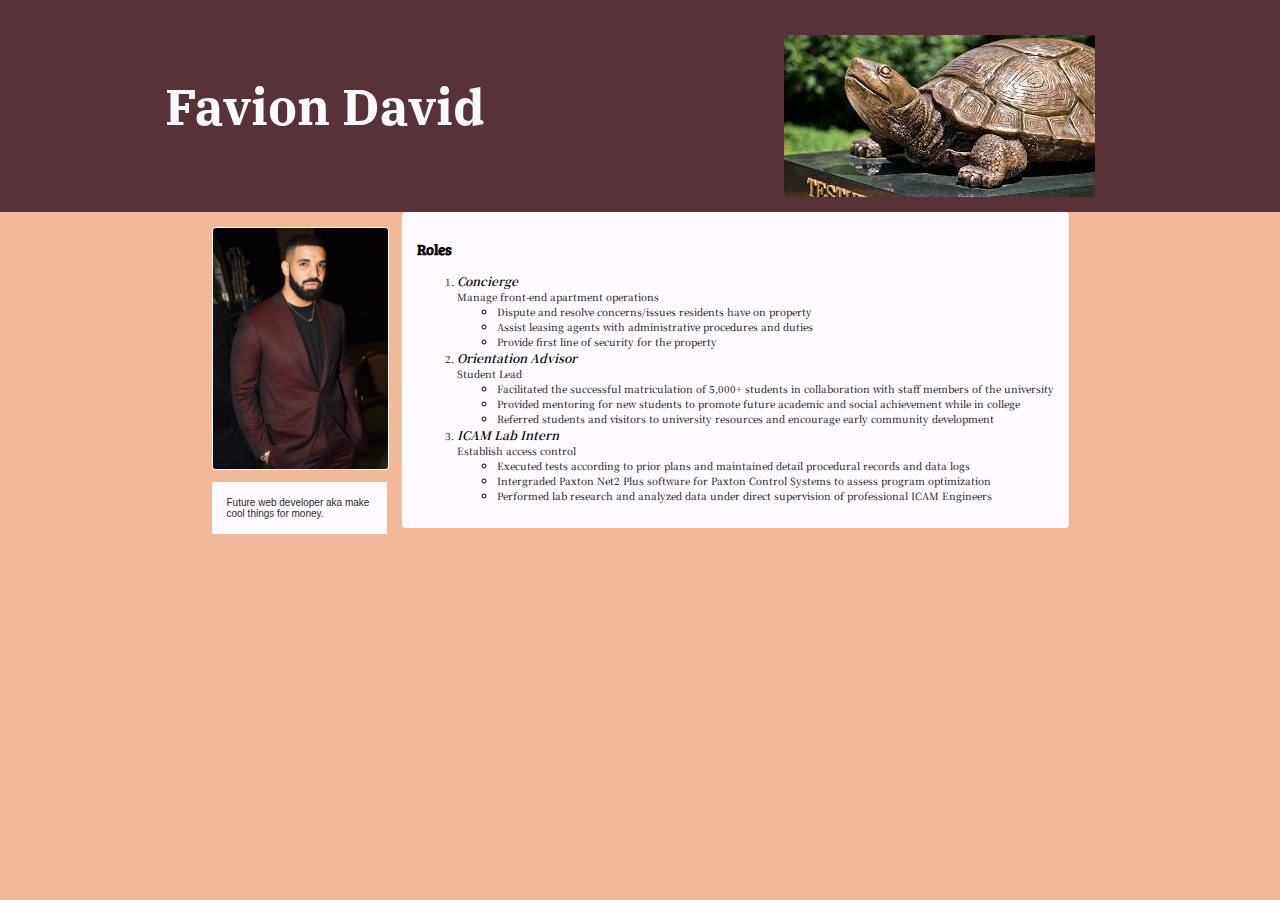
<file: assignment_1/index.html>
<!DOCTYPE html>
<html lang='en'>
  <head>
    <meta charset="utf-8">
    <title>[Favion David]'s INST377 Assignment 1 </title>
    <link rel="stylesheet" href="style.css" />
    <link href="https://fonts.googleapis.com/css?family=Noto+Serif+SC&display=swap" rel="stylesheet">
    <link href="https://fonts.googleapis.com/css?family=Bree+Serif&display=swap" rel="stylesheet">
    <link href="https://fonts.googleapis.com/css?family=IBM+Plex+Serif&display=swap" rel="stylesheet">


  </head>
  <body>
      <div class="header">
        <h1>Favion David</h1>
        <img class="logo" src="testudo.jpg" alt="testudo">
      </div>

      <div class="wrapper">
        <div class="container">
          <div class="me">
            <img src="377.jpg" alt="Drake">
            <p class="cap">Future web developer aka make cool things for money.</p>
          </div>
            
            <div class="edu">
              <h2>Roles</h2>
              <ol>
               <li>
                 <div class="jobtitle">Concierge</div>
                 <div class="jobdesc">Manage front-end apartment operations </div>
                <ul class="resp">
                  <li>Dispute and resolve concerns/issues residents have on property</li>
                  <li>Assist leasing agents with administrative procedures and duties</li>
                  <li>Provide first line of security for the property</li>
                </ul>
              
                </li>

                <li>
                  <div class="jobtitle">Orientation Advisor</div>
                  <div class="jobdesc">Student Lead </div>
                <ul class="resp">
                  <li>Facilitated the successful matriculation of 5,000+ students in collaboration with staff members of the university</li>
                  <li>Provided mentoring for new students to promote future academic and social achievement while in college</li>
                  <li>Referred students and visitors to university resources and encourage early community development</li>
                </ul>
                
                </li>

                <li>
                  <div class="jobtitle">ICAM Lab Intern</div>
                  <div class="jobdesc">Establish access control </div>
                <ul class="resp">
                  <li>Executed tests according to prior plans and maintained detail procedural records and data logs</li>
                  <li>Intergraded Paxton Net2 Plus software for Paxton Control Systems to assess program optimization</li>
                  <li>Performed lab research and analyzed data under direct supervision of professional ICAM Engineers</li>
                </ul>
                
                </li>
            </ol>
            </div>
         </div>
      </div>
      </body>
</html>
</file>
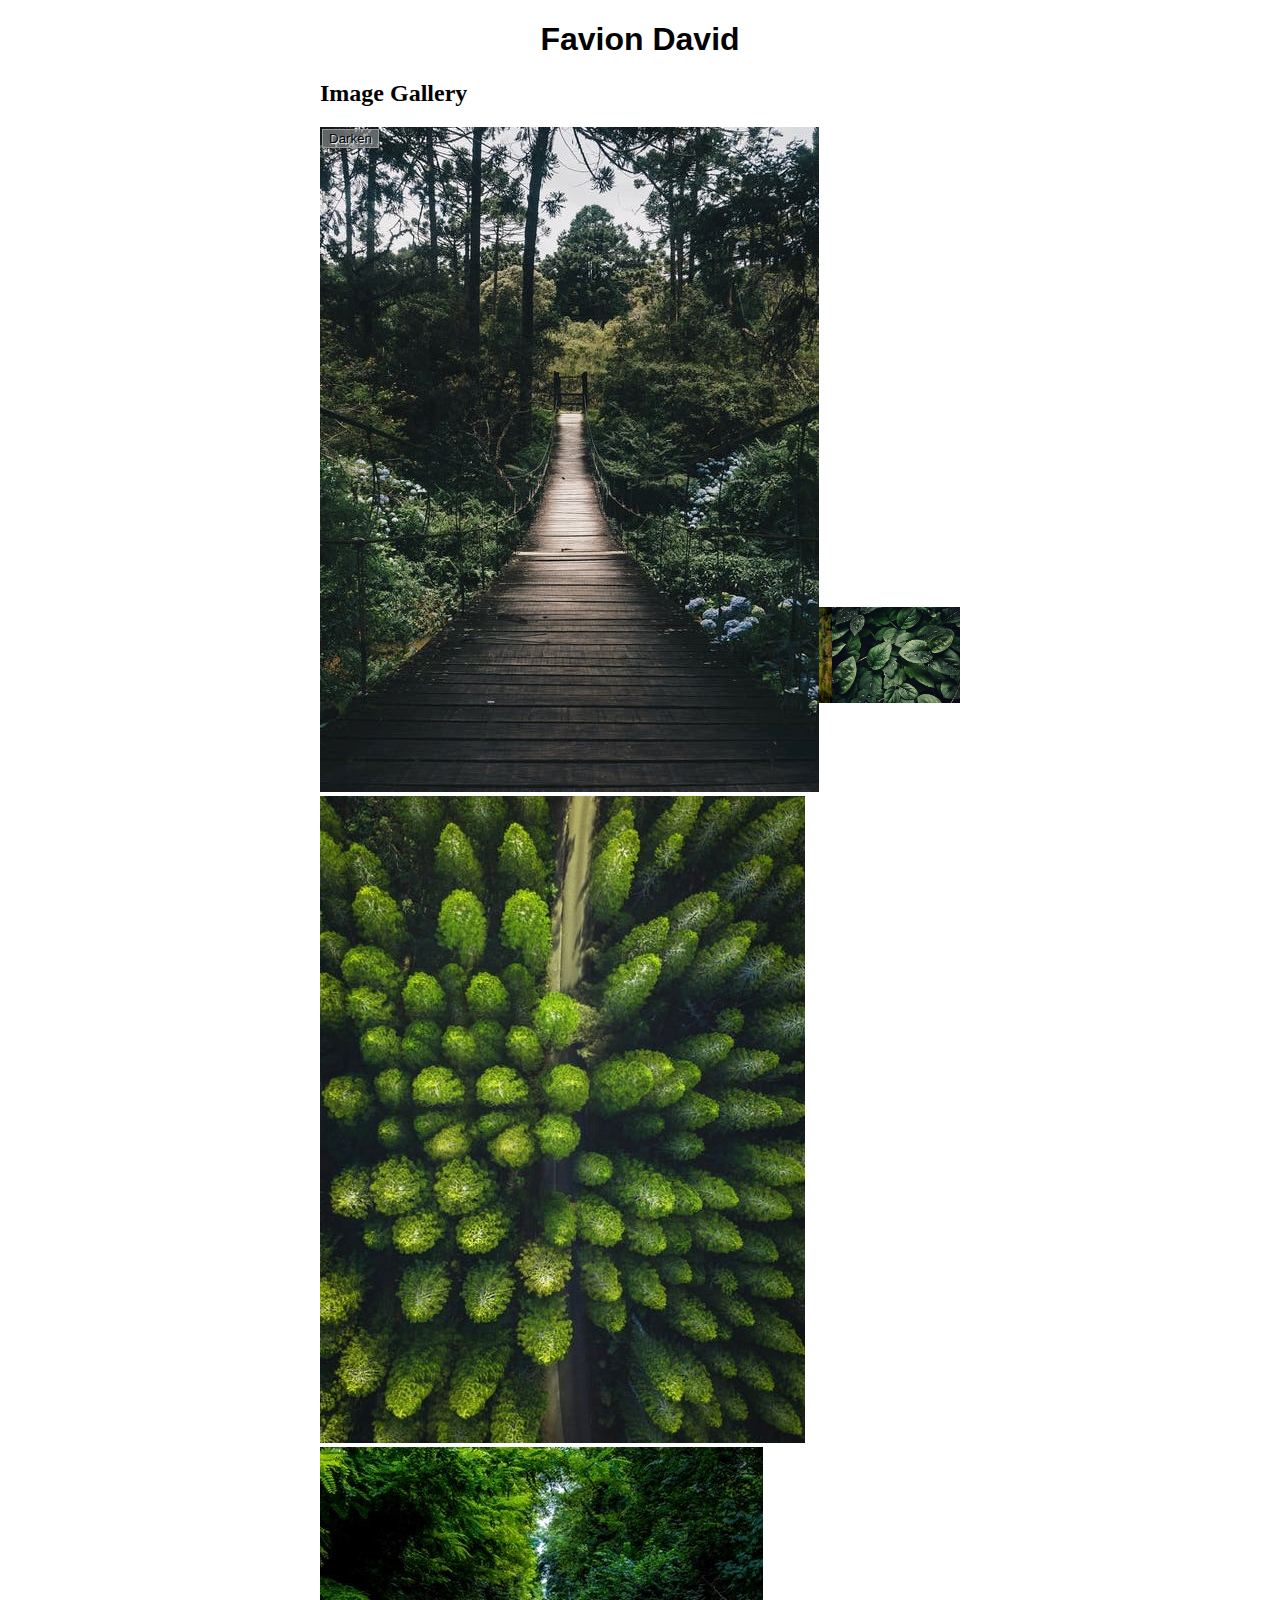
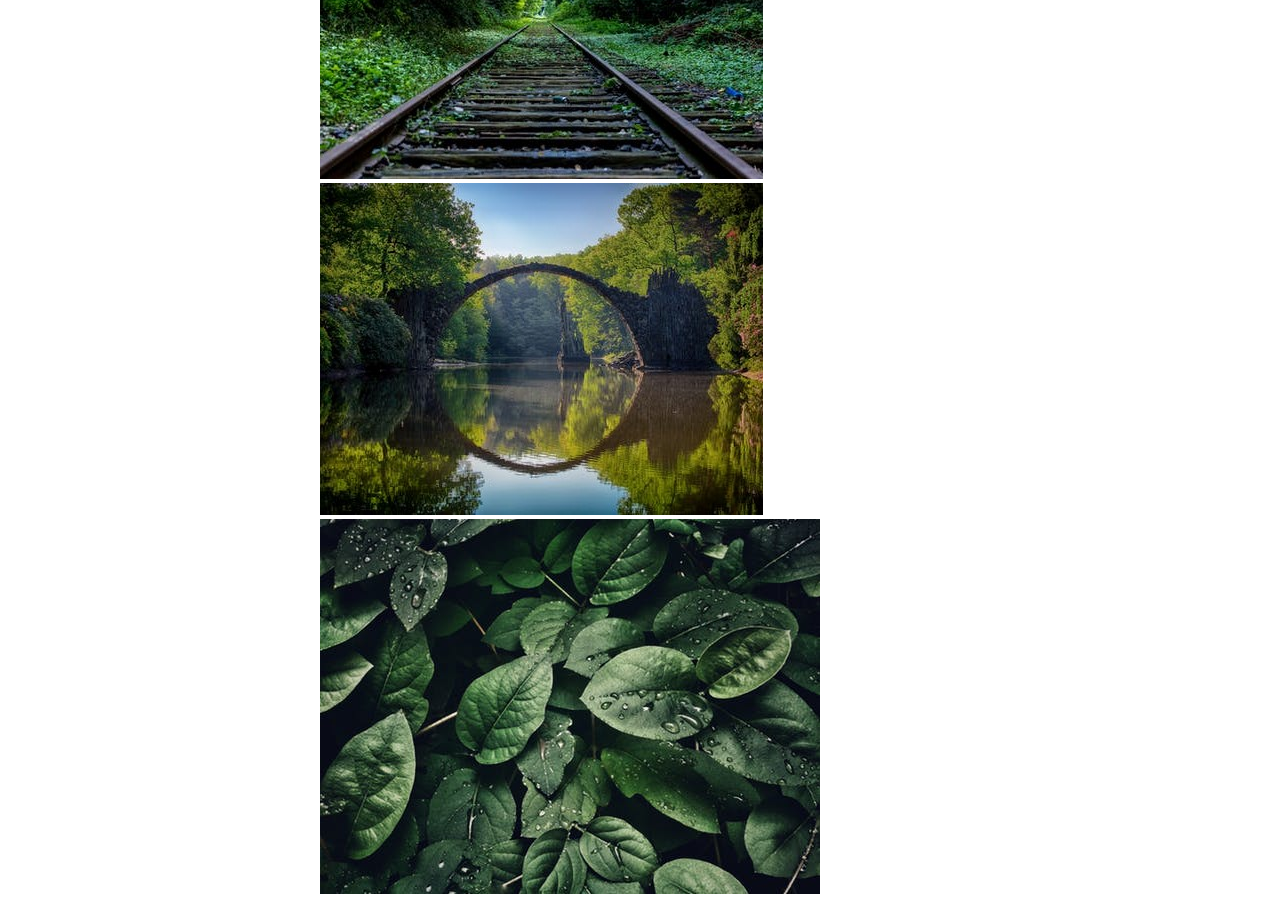
<file: asst_2/index.html>
<!DOCTYPE html>
<html lang="en">
  <head>
    <meta charset="utf-8">

    <title>Image gallery</title>

    <link rel="stylesheet" href="style.css">
    
  </head>

  <body>
    <h1>Favion David</h1>

    <h2>Image Gallery</h2>

    <div class="full-img">
      <img class="pic1" src="pic1.jpg" alt="bridge">
      <img class="pic2" src="pic2.jpg" alt="trees">
      <img class="pic3" src="pic3.jpg" alt="tracks">
      <img class="pic4" src="pic4.jpg" alt="river">
      <img class="pic5" src="pic5.jpg" alt="plant leaves">
      <div class="overlay"></div>
      <button class="dark">Darken</button>
    </div>

    <div class="thumb-bar">


    </div>
    <script src="main.js"></script>
  </body>
</html>
</file>
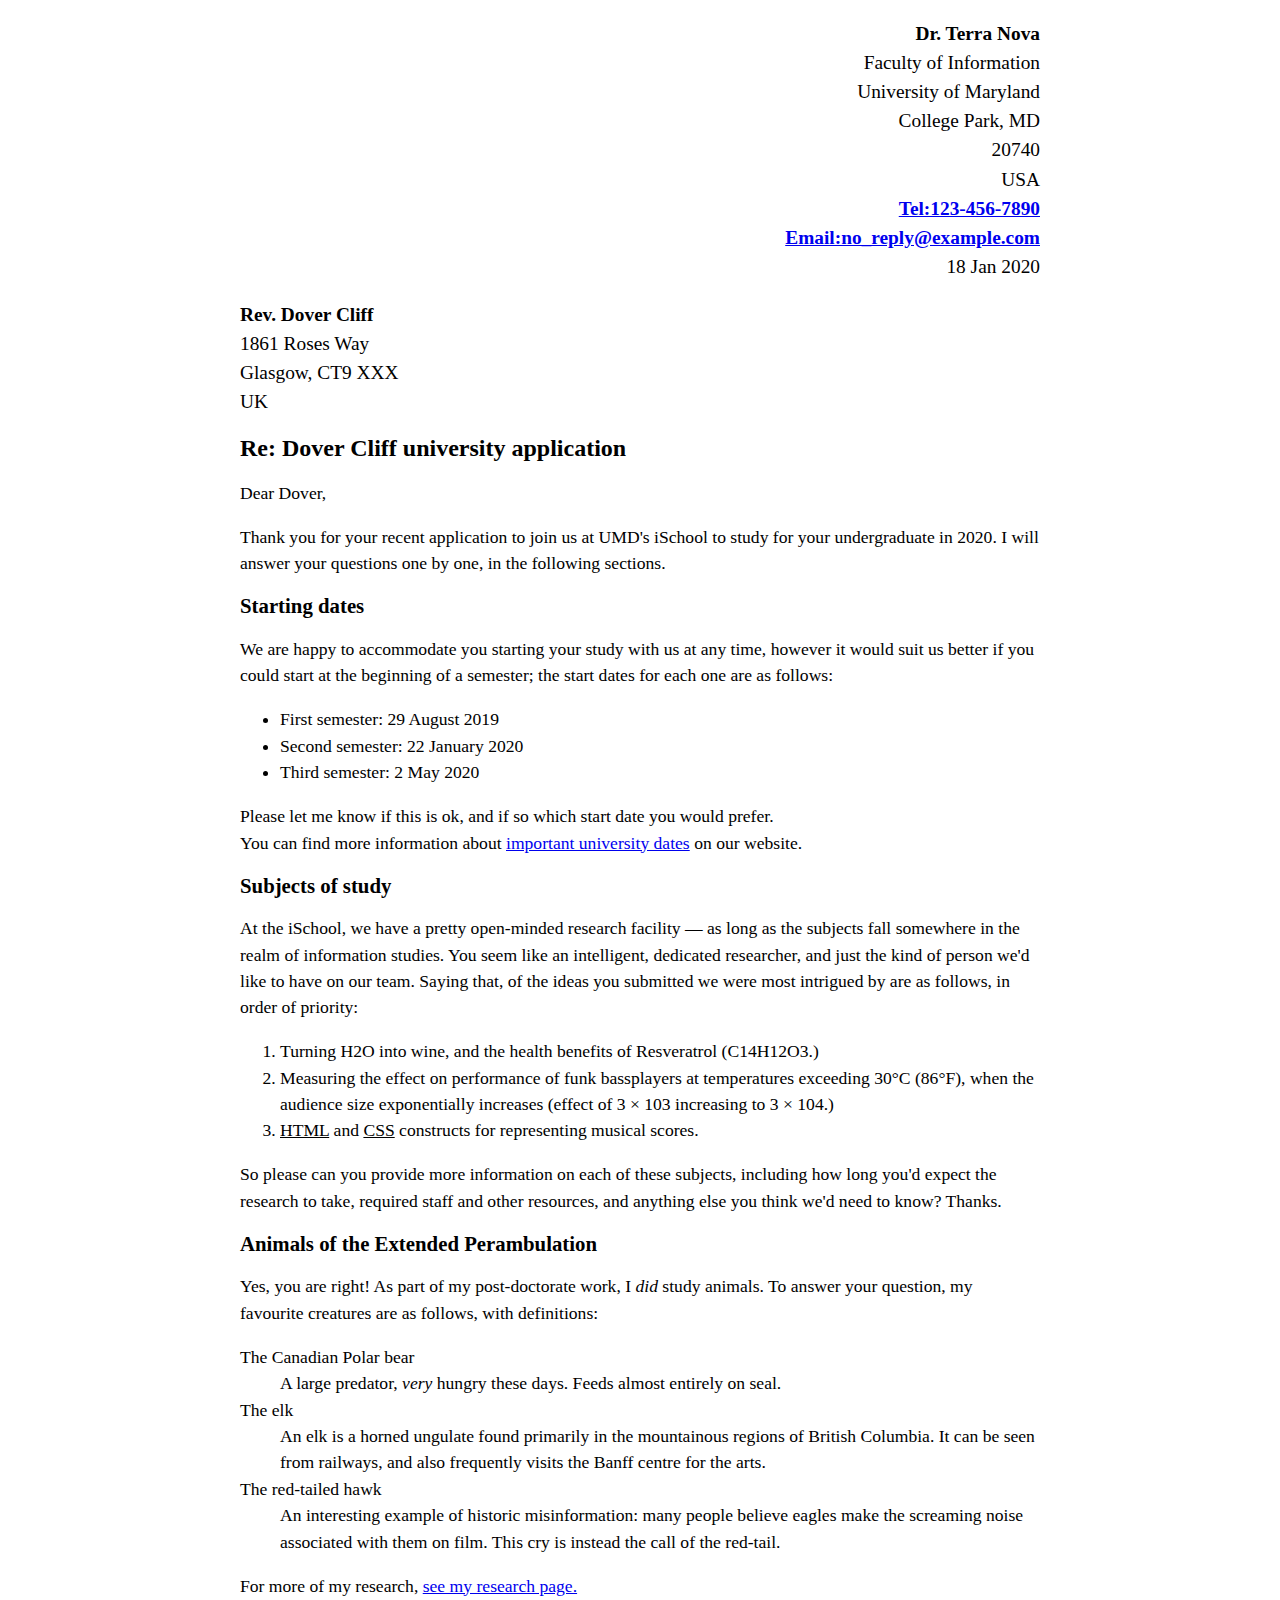
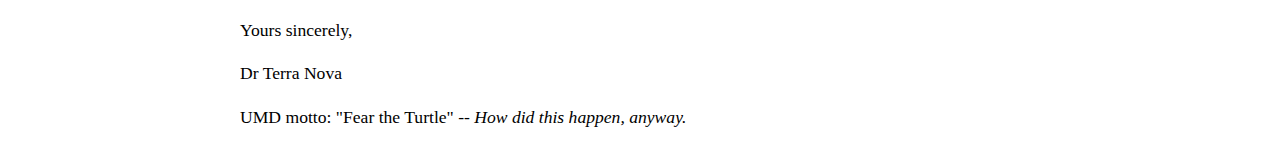
<file: lab_2/index.html>
<!DOCTYPE html>
<html lang="en">
  <head>
    <meta charset="utf-8" />
    <meta name="author" content="Dr.Terra Nova" />
    <title>[Favion David]'s INST377 LAB2 Letter</title>
    <link rel="stylesheet" href="lab_style.css" />
  </head>
  <body>
    <address class="sender-column">
      <p>
        <strong>Dr. Terra Nova</strong><br />
        Faculty of Information<br />
        University of Maryland<br />
        College Park, MD<br />
        20740<br />
        USA<br />
        <strong> <a href="tel:+123-456-7890">Tel:123-456-7890</a></strong
        ><br />
        <strong>
          <a href="mailto:no_reply@example.com"
            >Email:no_reply@example.com</a
          ></strong
        ><br />
        18 Jan 2020
      </p>
    </address>

    <address>
      <p>
        <strong> Rev. Dover Cliff</strong><br />
        1861 Roses Way<br />
        Glasgow, CT9 XXX<br />
        UK<br />
      </p>
    </address>

    <h1><strong>Re: Dover Cliff university application</strong></h1>

    <p>
      Dear Dover,
    </p>
    <p>
      Thank you for your recent application to join us at UMD's iSchool to study
      for your undergraduate in 2020. I will answer your questions one by one,
      in the following sections.<br />
    </p>

    <h2>Starting dates</h2>

    <p>
      We are happy to accommodate you starting your study with us at any time,
      however it would suit us better if you could start at the beginning of a
      semester; the start dates for each one are as follows:
    </p>

    <ul>
      <li>First semester: 29 August 2019</li>
      <li>Second semester: 22 January 2020</li>
      <li>Third semester: 2 May 2020</li>
    </ul>

    <p>
      Please let me know if this is ok, and if so which start date you would
      prefer.<br />
      You can find more information about
      <a href="importantuniversitydates">important university dates</a> on our
      website.<br />
    </p>

    <h2>Subjects of study</h2>

    <p>
      At the iSchool, we have a pretty open-minded research facility — as long
      as the subjects fall somewhere in the realm of information studies. You
      seem like an intelligent, dedicated researcher, and just the kind of
      person we'd like to have on our team. Saying that, of the ideas you
      submitted we were most intrigued by are as follows, in order of priority:
    </p>
    <ol>
      <li>
        Turning H2O into wine, and the health benefits of Resveratrol
        (C14H12O3.)
      </li>
      <li>
        Measuring the effect on performance of funk bassplayers at temperatures
        exceeding 30°C (86°F), when the<br />
        audience size exponentially increases (effect of 3 × 103 increasing to 3
        × 104.)
      </li>
      <li>
        <u>HTML</u> and <u>CSS</u> constructs for representing musical scores.
      </li>
    </ol>
    <p>
      So please can you provide more information on each of these subjects,
      including how long you'd expect the research to take, required staff and
      other resources, and anything else you think we'd need to know? Thanks.
    </p>

    <h2>Animals of the Extended Perambulation</h2>

    <p>
      Yes, you are right! As part of my post-doctorate work, I
      <em>did</em> study animals. To answer your question, my favourite
      creatures are as follows, with definitions:
    </p>

    <dl>
      <dt>The Canadian Polar bear</dt>
      <dd>
        A large predator, <em>very</em> hungry these days. Feeds almost entirely
        on seal.
      </dd>

      <dt>The elk</dt>
      <dd>
        An elk is a horned ungulate found primarily in the mountainous regions
        of British Columbia. It can be seen from railways, and also frequently
        visits the Banff centre for the arts.
      </dd>

      <dt>The red-tailed hawk</dt>
      <dd>
        An interesting example of historic misinformation: many people believe
        eagles make the screaming noise associated with them on film. This cry
        is instead the call of the red-tail.
      </dd>
    </dl>

    <p>
      For more of my research,
      <a href="seemyresearchpage.">see my research page.</a><br />
    </p>

    <p>Yours sincerely,<br /></p>
    <p>Dr Terra Nova<br /></p>
    <p>UMD motto: "Fear the Turtle" -- <em>How did this happen, anyway.</em></p>
  </body>
</html>
</file>
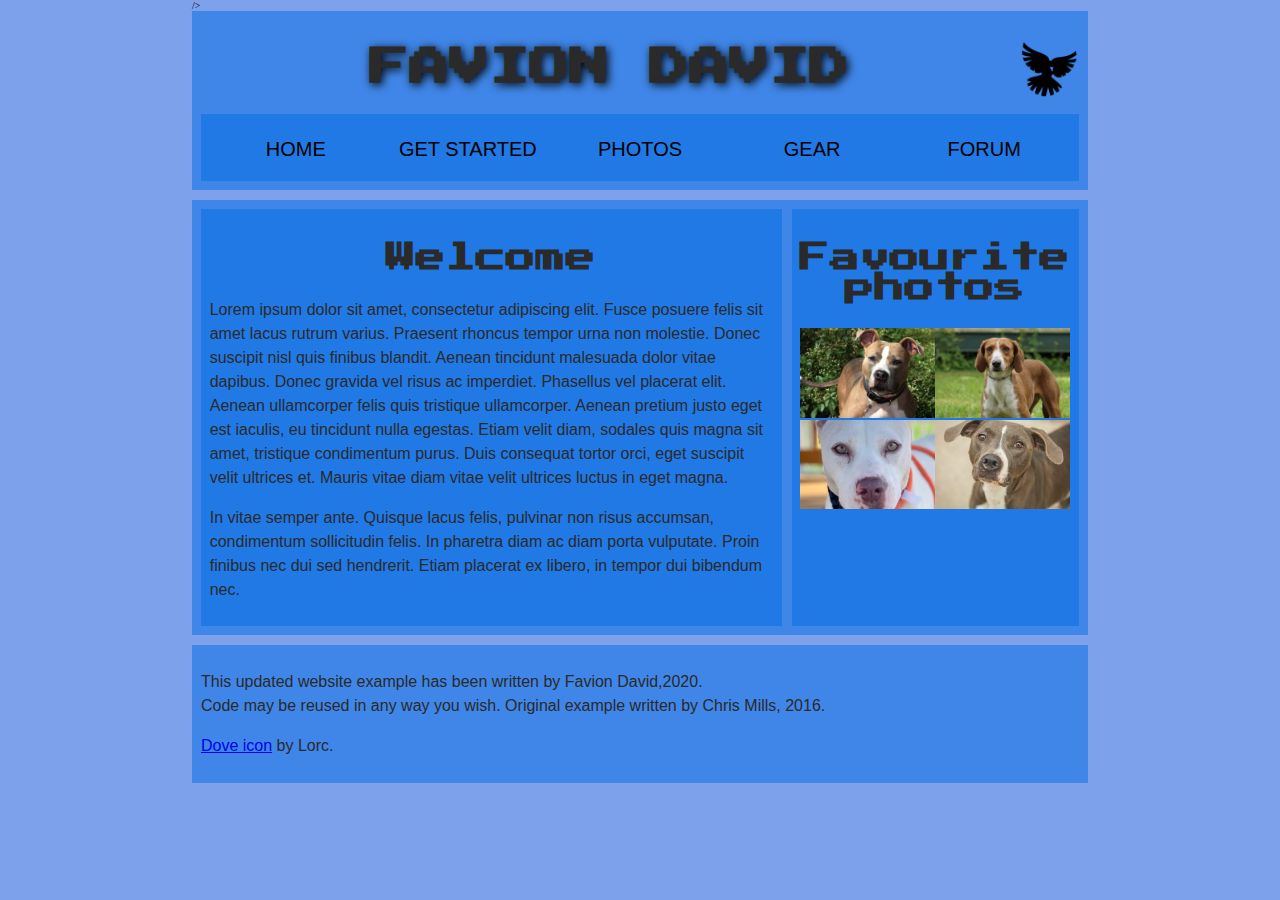
<file: lab_3/index.html>
<!DOCTYPE html>
<html>
  <head>
    <meta charset="utf-8" />
    <title>Favion David's Lab 3 webpage</title>
    <link
    href="https://fonts.googleapis.com/css?family=Press+Start+2P&display=swap" 
    rel="stylesheet">
    />

    <!--[if lt IE 9]>
      <script src="//html5shiv.googlecode.com/svn/trunk/html5.js"></script>
    <![endif]-->
    <link rel="stylesheet" href="style.css" />
  </head>

  <body>
    <!-- The contents of this lab are from the Mozilla Developer's Network -->
    <header>
      <h1>Favion David</h1>
      <img src="dove.png" alt="a simple dove logo" />

    
    <nav>  
      <ul>
        <li><span>Home</span></li>
        <li><a href="#">Get started</a></li>
        <li><a href="#">Photos</a></li>
        <li><a href="#">Gear</a></li>
        <li><a href="#">Forum</a></li>
      </ul>
    </nav>

    </header>

    <main>
      <article>
        <h2>Welcome</h2>

        <p>
          Lorem ipsum dolor sit amet, consectetur adipiscing elit. Fusce posuere felis sit amet lacus rutrum varius.
           Praesent rhoncus tempor urna non molestie.
           Donec suscipit nisl quis finibus blandit. Aenean tincidunt malesuada dolor vitae dapibus. 
           Donec gravida vel risus ac imperdiet. Phasellus vel placerat elit.
           Aenean ullamcorper felis quis tristique ullamcorper. Aenean pretium justo eget est iaculis, eu tincidunt nulla egestas. 
           Etiam velit diam, sodales quis magna sit amet, tristique condimentum purus. Duis consequat tortor orci, eget suscipit velit ultrices et. 
           Mauris vitae diam vitae velit ultrices luctus in eget magna. 
        </p>

        <p>
          In vitae semper ante. Quisque lacus felis, pulvinar non risus accumsan, condimentum sollicitudin felis. In pharetra diam ac diam porta vulputate. Proin finibus nec dui sed hendrerit. Etiam placerat ex libero, in tempor dui bibendum nec.
        </p>
      </article>

      <aside>
        <h2>Favourite photos</h2>

        <a href="applespit.jpg"
          ><img src="applespit.jpg" alt="cute picture of pitbull doggie"
        /></a>
        <a href="babs.jpg"
          ><img src="babs.jpg" alt="pitbull with favorite toy"
        /></a>
        <a href="happy.pit.jpg"
          ><img src="happypit.jpg" alt="white pitbull"
        /></a>
        <a href="obamapit.jpg"
          ><img src="obamapit.jpg" alt="big eyes but cool "
        /></a>
      </aside>
    </main>
    <footer>
      <p>
        This updated website example has been written by Favion David,2020.<br />
        Code may be reused in any way you wish. Original example written by
        Chris Mills, 2016.
      </p>

      <p>
        <a href="http://game-icons.net/lorc/originals/dove.html">Dove icon</a>
        by Lorc.
      </p>
    </footer>
  </body>
</html>
</file>
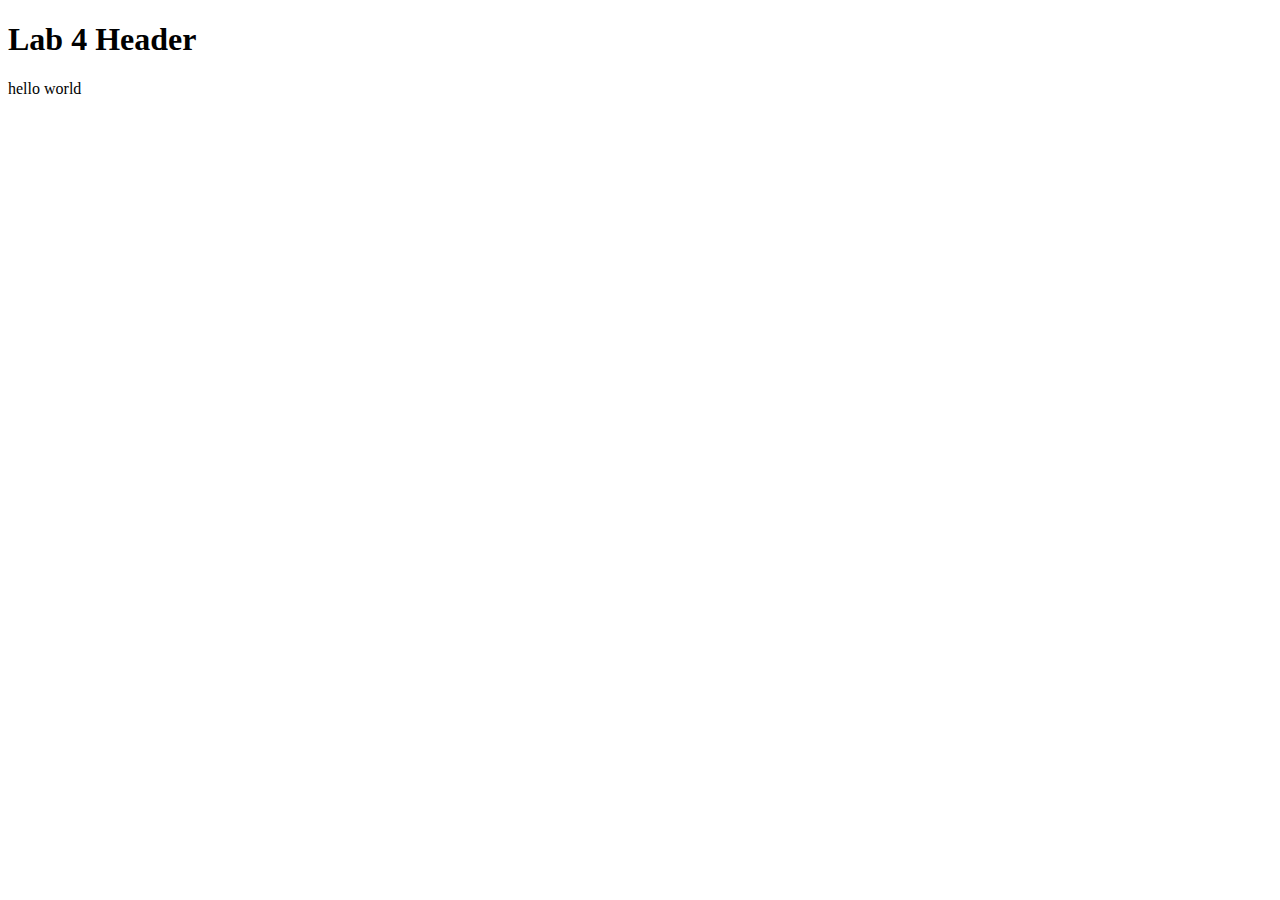
<file: lab_4/index.html>
<!DOCTYPE html>
<html lang="en">
<head>
    <meta charset="UTF-8">
    <meta name="viewport" content="width=device-width, initial-scale=1.0">
    <meta http-equiv="X-UA-Compatible" content="ie=edge">
    <title>Lab 4</title>
    <link src="./style.css" type="text/stylesheet" />
</head>
<body>
    <div>
        <h1 class="header">Lab 4 Header</h1>
    </div>
    <div class="content">
        hello world
    </div>
    <script>
    </script>
</body>
</html>
</file>
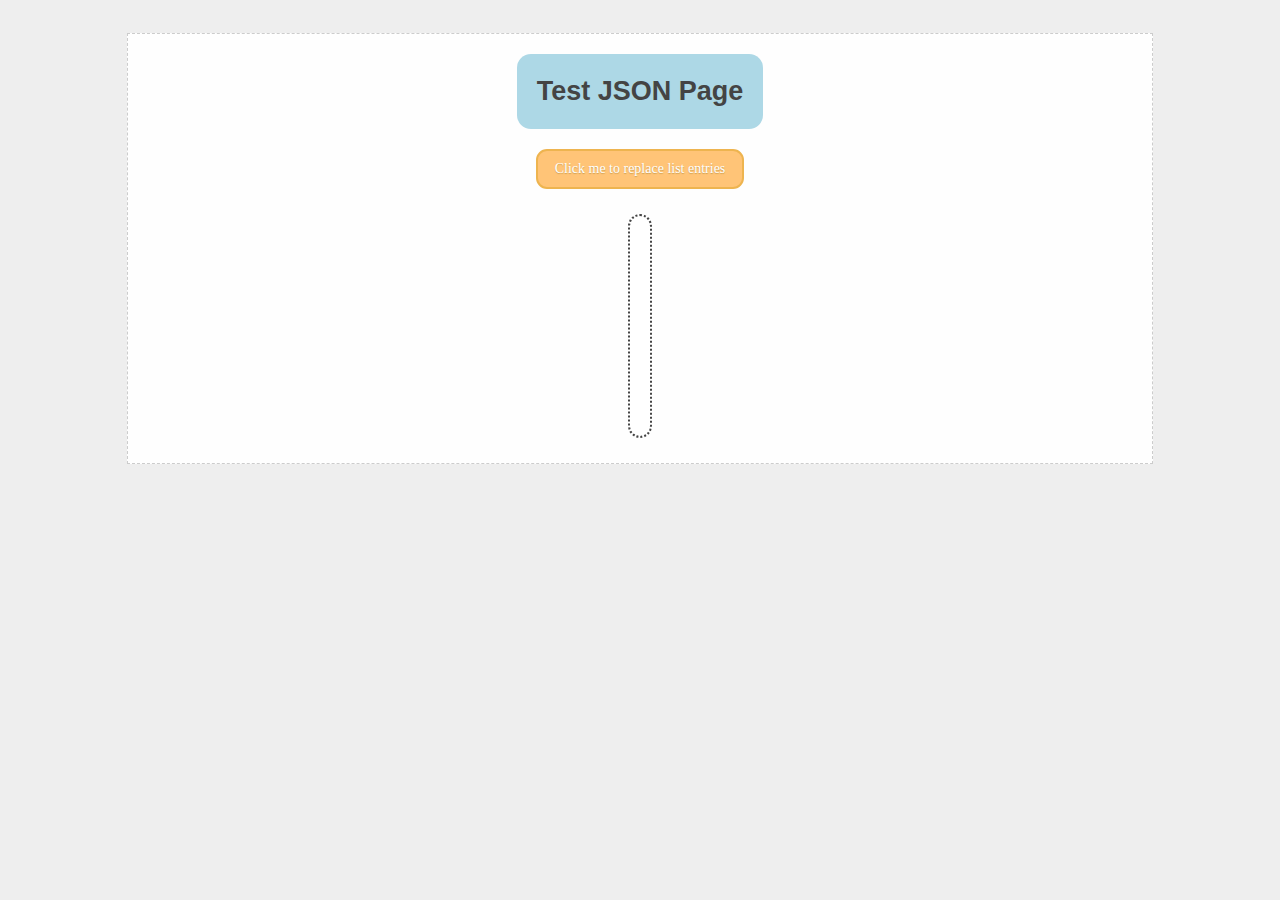
<file: lab_5/index.html>
<!DOCTYPE html>
<html lang="en">

<head>
  <title>Test JSON page</title>
  <link rel="stylesheet" type="text/css" href="./styles.css">
</head>

<body>
  <div class="container">
    <div class="wrapper">
      <div class="header">Test JSON page</div>
      <button class="activate">Click me to replace list
        entries</button>
      <div class="content">
      </div>
      <div class="footer"></div>
    </div>
  </div>
  <script>
    /* N.B. - For your lab, use the variable "countries" now available on the window space */
    const countries = [
      { "name": "Afghanistan", "code": "AF" },
      { "name": "Åland Islands", "code": "AX" },
      { "name": "Albania", "code": "AL" },
      { "name": "Algeria", "code": "DZ" },
      { "name": "American Samoa", "code": "AS" },
      { "name": "Andorra", "code": "AD" },
      { "name": "Angola", "code": "AO" },
      { "name": "Anguilla", "code": "AI" },
      { "name": "Antarctica", "code": "AQ" },
      { "name": "Antigua and Barbuda", "code": "AG" },
      { "name": "Argentina", "code": "AR" },
      { "name": "Armenia", "code": "AM" },
      { "name": "Aruba", "code": "AW" },
      { "name": "Australia", "code": "AU" },
      { "name": "Austria", "code": "AT" },
      { "name": "Azerbaijan", "code": "AZ" },
      { "name": "Bahamas", "code": "BS" },
      { "name": "Bahrain", "code": "BH" },
      { "name": "Bangladesh", "code": "BD" },
      { "name": "Barbados", "code": "BB" },
      { "name": "Belarus", "code": "BY" },
      { "name": "Belgium", "code": "BE" },
      { "name": "Belize", "code": "BZ" },
      { "name": "Benin", "code": "BJ" },
      { "name": "Bermuda", "code": "BM" },
      { "name": "Bhutan", "code": "BT" },
      { "name": "Bolivia", "code": "BO" },
      { "name": "Bosnia and Herzegovina", "code": "BA" },
      { "name": "Botswana", "code": "BW" },
      { "name": "Bouvet Island", "code": "BV" },
      { "name": "Brazil", "code": "BR" },
      { "name": "British Indian Ocean Territory", "code": "IO" },
      { "name": "Brunei Darussalam", "code": "BN" },
      { "name": "Bulgaria", "code": "BG" },
      { "name": "Burkina Faso", "code": "BF" },
      { "name": "Burundi", "code": "BI" },
      { "name": "Cambodia", "code": "KH" },
      { "name": "Cameroon", "code": "CM" },
      { "name": "Canada", "code": "CA" },
      { "name": "Cape Verde", "code": "CV" },
      { "name": "Cayman Islands", "code": "KY" },
      { "name": "Central African Republic", "code": "CF" },
      { "name": "Chad", "code": "TD" },
      { "name": "Chile", "code": "CL" },
      { "name": "China", "code": "CN" },
      { "name": "Christmas Island", "code": "CX" },
      { "name": "Cocos (Keeling) Islands", "code": "CC" },
      { "name": "Colombia", "code": "CO" },
      { "name": "Comoros", "code": "KM" },
      { "name": "Congo", "code": "CG" },
      { "name": "Congo, The Democratic Republic of the", "code": "CD" },
      { "name": "Cook Islands", "code": "CK" },
      { "name": "Costa Rica", "code": "CR" },
      { "name": "Cote D`Ivoire", "code": "CI" },
      { "name": "Croatia", "code": "HR" },
      { "name": "Cuba", "code": "CU" },
      { "name": "Cyprus", "code": "CY" },
      { "name": "Czech Republic", "code": "CZ" },
      { "name": "Denmark", "code": "DK" },
      { "name": "Djibouti", "code": "DJ" },
      { "name": "Dominica", "code": "DM" },
      { "name": "Dominican Republic", "code": "DO" },
      { "name": "Ecuador", "code": "EC" },
      { "name": "Egypt", "code": "EG" },
      { "name": "El Salvador", "code": "SV" },
      { "name": "Equatorial Guinea", "code": "GQ" },
      { "name": "Eritrea", "code": "ER" },
      { "name": "Estonia", "code": "EE" },
      { "name": "Ethiopia", "code": "ET" },
      { "name": "Falkland Islands (Malvinas)", "code": "FK" },
      { "name": "Faroe Islands", "code": "FO" },
      { "name": "Fiji", "code": "FJ" },
      { "name": "Finland", "code": "FI" },
      { "name": "France", "code": "FR" },
      { "name": "French Guiana", "code": "GF" },
      { "name": "French Polynesia", "code": "PF" },
      { "name": "French Southern Territories", "code": "TF" },
      { "name": "Gabon", "code": "GA" },
      { "name": "Gambia", "code": "GM" },
      { "name": "Georgia", "code": "GE" },
      { "name": "Germany", "code": "DE" },
      { "name": "Ghana", "code": "GH" },
      { "name": "Gibraltar", "code": "GI" },
      { "name": "Greece", "code": "GR" },
      { "name": "Greenland", "code": "GL" },
      { "name": "Grenada", "code": "GD" },
      { "name": "Guadeloupe", "code": "GP" },
      { "name": "Guam", "code": "GU" },
      { "name": "Guatemala", "code": "GT" },
      { "name": "Guernsey", "code": "GG" },
      { "name": "Guinea", "code": "GN" },
      { "name": "Guinea-Bissau", "code": "GW" },
      { "name": "Guyana", "code": "GY" },
      { "name": "Haiti", "code": "HT" },
      { "name": "Heard Island and Mcdonald Islands", "code": "HM" },
      { "name": "Holy See (Vatican City State)", "code": "VA" },
      { "name": "Honduras", "code": "HN" },
      { "name": "Hong Kong", "code": "HK" },
      { "name": "Hungary", "code": "HU" },
      { "name": "Iceland", "code": "IS" },
      { "name": "India", "code": "IN" },
      { "name": "Indonesia", "code": "ID" },
      { "name": "Iran, Islamic Republic Of", "code": "IR" },
      { "name": "Iraq", "code": "IQ" },
      { "name": "Ireland", "code": "IE" },
      { "name": "Isle of Man", "code": "IM" },
      { "name": "Israel", "code": "IL" },
      { "name": "Italy", "code": "IT" },
      { "name": "Jamaica", "code": "JM" },
      { "name": "Japan", "code": "JP" },
      { "name": "Jersey", "code": "JE" },
      { "name": "Jordan", "code": "JO" },
      { "name": "Kazakhstan", "code": "KZ" },
      { "name": "Kenya", "code": "KE" },
      { "name": "Kiribati", "code": "KI" },
      { "name": "Korea, Democratic People'S Republic of", "code": "KP" },
      { "name": "Korea, Republic of", "code": "KR" },
      { "name": "Kuwait", "code": "KW" },
      { "name": "Kyrgyzstan", "code": "KG" },
      { "name": "Lao People'S Democratic Republic", "code": "LA" },
      { "name": "Latvia", "code": "LV" },
      { "name": "Lebanon", "code": "LB" },
      { "name": "Lesotho", "code": "LS" },
      { "name": "Liberia", "code": "LR" },
      { "name": "Libyan Arab Jamahiriya", "code": "LY" },
      { "name": "Liechtenstein", "code": "LI" },
      { "name": "Lithuania", "code": "LT" },
      { "name": "Luxembourg", "code": "LU" },
      { "name": "Macao", "code": "MO" },
      { "name": "Macedonia, The Former Yugoslav Republic of", "code": "MK" },
      { "name": "Madagascar", "code": "MG" },
      { "name": "Malawi", "code": "MW" },
      { "name": "Malaysia", "code": "MY" },
      { "name": "Maldives", "code": "MV" },
      { "name": "Mali", "code": "ML" },
      { "name": "Malta", "code": "MT" },
      { "name": "Marshall Islands", "code": "MH" },
      { "name": "Martinique", "code": "MQ" },
      { "name": "Mauritania", "code": "MR" },
      { "name": "Mauritius", "code": "MU" },
      { "name": "Mayotte", "code": "YT" },
      { "name": "Mexico", "code": "MX" },
      { "name": "Micronesia, Federated States of", "code": "FM" },
      { "name": "Moldova, Republic of", "code": "MD" },
      { "name": "Monaco", "code": "MC" },
      { "name": "Mongolia", "code": "MN" },
      { "name": "Montserrat", "code": "MS" },
      { "name": "Morocco", "code": "MA" },
      { "name": "Mozambique", "code": "MZ" },
      { "name": "Myanmar", "code": "MM" },
      { "name": "Namibia", "code": "NA" },
      { "name": "Nauru", "code": "NR" },
      { "name": "Nepal", "code": "NP" },
      { "name": "Netherlands", "code": "NL" },
      { "name": "Netherlands Antilles", "code": "AN" },
      { "name": "New Caledonia", "code": "NC" },
      { "name": "New Zealand", "code": "NZ" },
      { "name": "Nicaragua", "code": "NI" },
      { "name": "Niger", "code": "NE" },
      { "name": "Nigeria", "code": "NG" },
      { "name": "Niue", "code": "NU" },
      { "name": "Norfolk Island", "code": "NF" },
      { "name": "Northern Mariana Islands", "code": "MP" },
      { "name": "Norway", "code": "NO" },
      { "name": "Oman", "code": "OM" },
      { "name": "Pakistan", "code": "PK" },
      { "name": "Palau", "code": "PW" },
      { "name": "Palestinian Territory, Occupied", "code": "PS" },
      { "name": "Panama", "code": "PA" },
      { "name": "Papua New Guinea", "code": "PG" },
      { "name": "Paraguay", "code": "PY" },
      { "name": "Peru", "code": "PE" },
      { "name": "Philippines", "code": "PH" },
      { "name": "Pitcairn", "code": "PN" },
      { "name": "Poland", "code": "PL" },
      { "name": "Portugal", "code": "PT" },
      { "name": "Puerto Rico", "code": "PR" },
      { "name": "Qatar", "code": "QA" },
      { "name": "Reunion", "code": "RE" },
      { "name": "Romania", "code": "RO" },
      { "name": "Russian Federation", "code": "RU" },
      { "name": "RWANDA", "code": "RW" },
      { "name": "Saint Helena", "code": "SH" },
      { "name": "Saint Kitts and Nevis", "code": "KN" },
      { "name": "Saint Lucia", "code": "LC" },
      { "name": "Saint Pierre and Miquelon", "code": "PM" },
      { "name": "Saint Vincent and the Grenadines", "code": "VC" },
      { "name": "Samoa", "code": "WS" },
      { "name": "San Marino", "code": "SM" },
      { "name": "Sao Tome and Principe", "code": "ST" },
      { "name": "Saudi Arabia", "code": "SA" },
      { "name": "Senegal", "code": "SN" },
      { "name": "Serbia and Montenegro", "code": "CS" },
      { "name": "Seychelles", "code": "SC" },
      { "name": "Sierra Leone", "code": "SL" },
      { "name": "Singapore", "code": "SG" },
      { "name": "Slovakia", "code": "SK" },
      { "name": "Slovenia", "code": "SI" },
      { "name": "Solomon Islands", "code": "SB" },
      { "name": "Somalia", "code": "SO" },
      { "name": "South Africa", "code": "ZA" },
      { "name": "South Georgia and the South Sandwich Islands", "code": "GS" },
      { "name": "Spain", "code": "ES" },
      { "name": "Sri Lanka", "code": "LK" },
      { "name": "Sudan", "code": "SD" },
      { "name": "Suriname", "code": "SR" },
      { "name": "Svalbard and Jan Mayen", "code": "SJ" },
      { "name": "Swaziland", "code": "SZ" },
      { "name": "Sweden", "code": "SE" },
      { "name": "Switzerland", "code": "CH" },
      { "name": "Syrian Arab Republic", "code": "SY" },
      { "name": "Taiwan, Province of China", "code": "TW" },
      { "name": "Tajikistan", "code": "TJ" },
      { "name": "Tanzania, United Republic of", "code": "TZ" },
      { "name": "Thailand", "code": "TH" },
      { "name": "Timor-Leste", "code": "TL" },
      { "name": "Togo", "code": "TG" },
      { "name": "Tokelau", "code": "TK" },
      { "name": "Tonga", "code": "TO" },
      { "name": "Trinidad and Tobago", "code": "TT" },
      { "name": "Tunisia", "code": "TN" },
      { "name": "Turkey", "code": "TR" },
      { "name": "Turkmenistan", "code": "TM" },
      { "name": "Turks and Caicos Islands", "code": "TC" },
      { "name": "Tuvalu", "code": "TV" },
      { "name": "Uganda", "code": "UG" },
      { "name": "Ukraine", "code": "UA" },
      { "name": "United Arab Emirates", "code": "AE" },
      { "name": "United Kingdom", "code": "GB" },
      { "name": "United States", "code": "US" },
      { "name": "United States Minor Outlying Islands", "code": "UM" },
      { "name": "Uruguay", "code": "UY" },
      { "name": "Uzbekistan", "code": "UZ" },
      { "name": "Vanuatu", "code": "VU" },
      { "name": "Venezuela", "code": "VE" },
      { "name": "Viet Nam", "code": "VN" },
      { "name": "Virgin Islands, British", "code": "VG" },
      { "name": "Virgin Islands, U.S.", "code": "VI" },
      { "name": "Wallis and Futuna", "code": "WF" },
      { "name": "Western Sahara", "code": "EH" },
      { "name": "Yemen", "code": "YE" },
      { "name": "Zambia", "code": "ZM" },
      { "name": "Zimbabwe", "code": "ZW" }
    ]
    console.log("List of countries in the world", countries);
  </script>
</body>

</html>
</file>
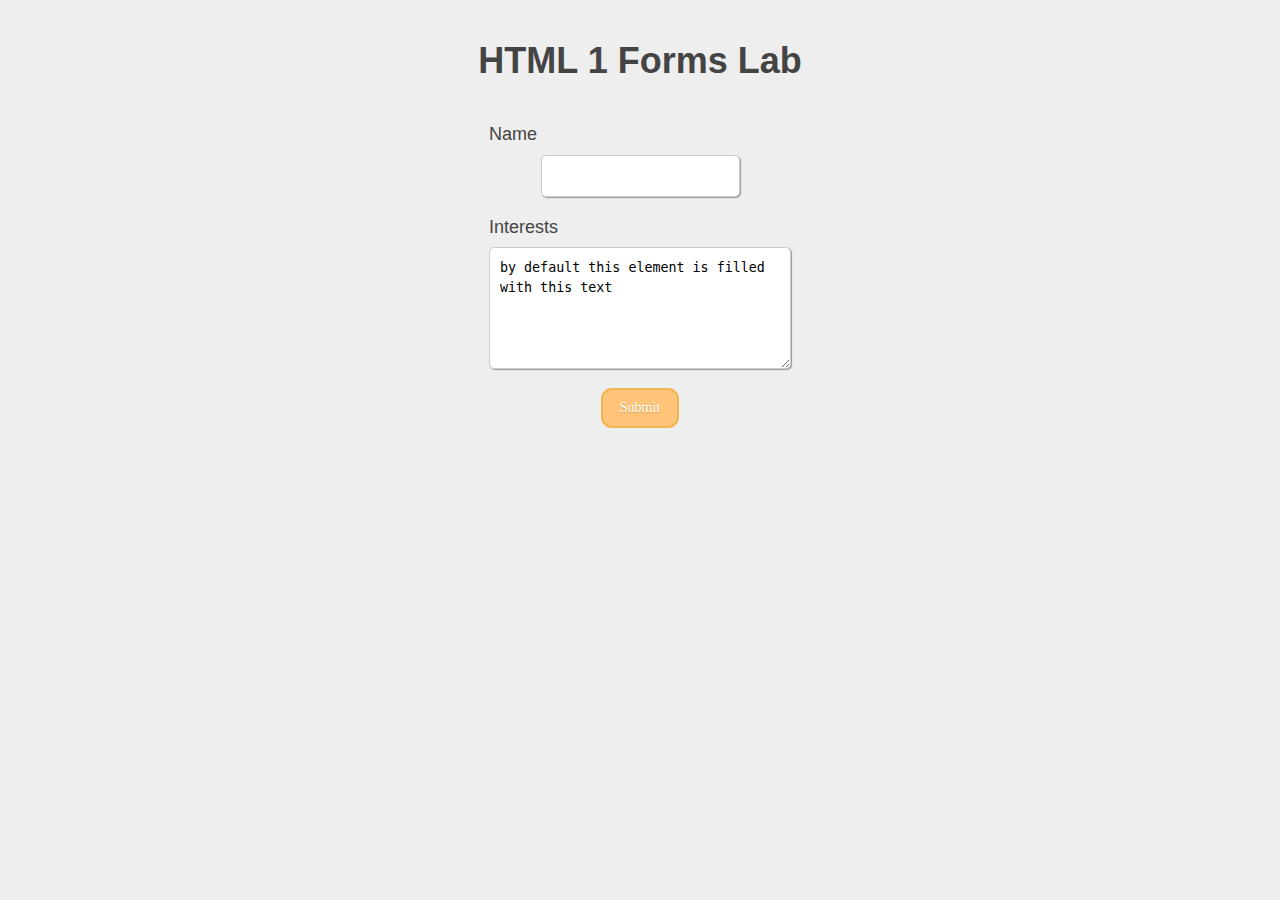
<file: lab_6/index.html>
<!DOCTYPE html>
<html lang="en">
  <head>
    <title>Forms Lab</title>
    <link rel ="stylesheet" href="form_styles.css"> 
  </head>
  <body>
    <div class="wrapper">
      <div class="container">
        <div>
          <h1>HTML 1 Forms Lab</h1>
        </div>
         <form action="https://nameless-thicket-21836.herokuapp.com/lab" method="post">
          <label for="name">Name</label>
          <input type="text" id="name" />
          <label for="interests">Interests</label>
          <textarea id="interests" name="interests"
              rows="5" cols="33"
          >by default this element is filled with this text
          </textarea><br />
          <button class="button" type="submit">Submit</button>
        </form>
      </div>
    </div>
  </body>
</html>
</file>
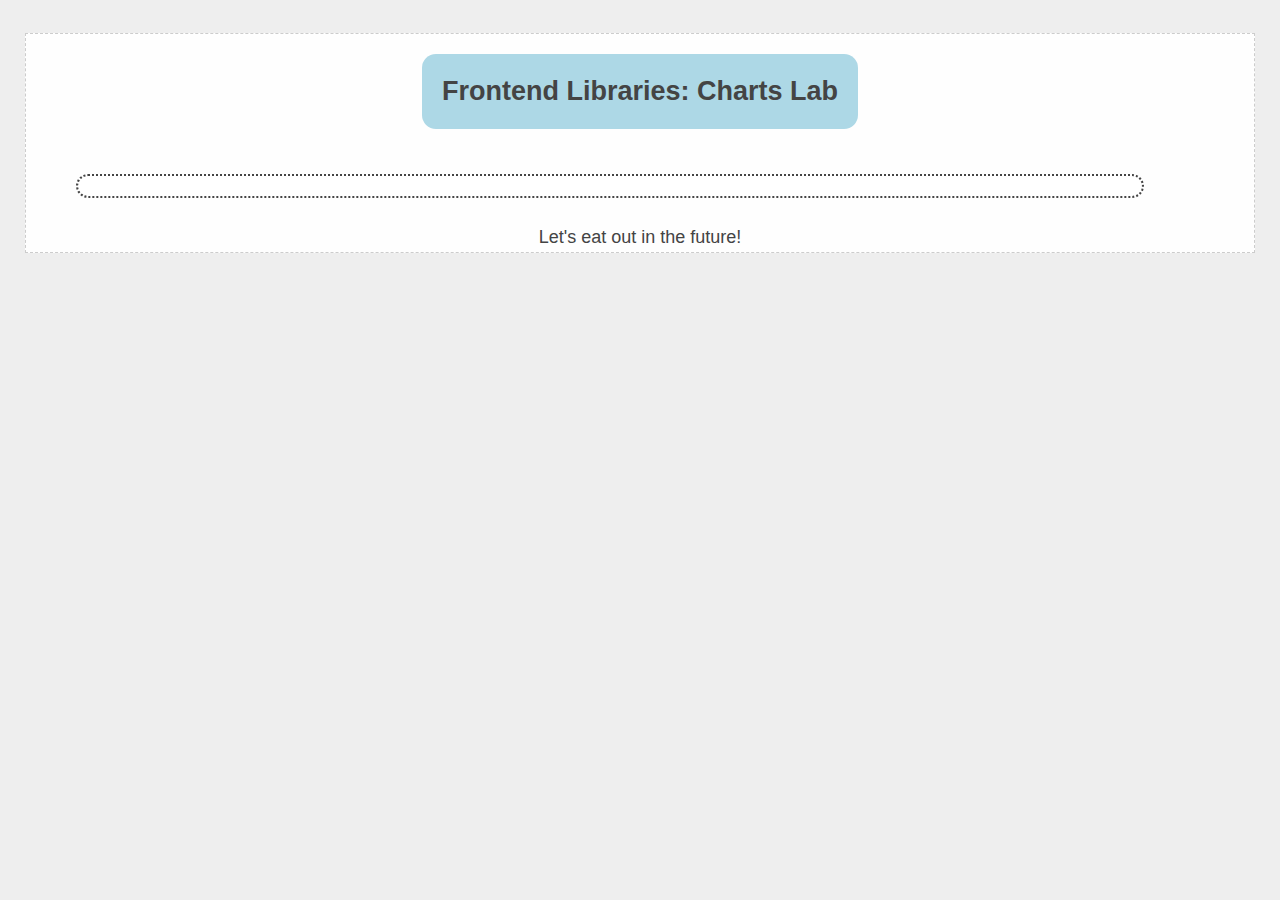
<file: lab_8/index.html>
<!DOCTYPE html>
<html lang="en">
  <head>
    <title>Charts Lab</title>
    <link rel="stylesheet" type="text/css" href="./styles.css" />
  </head>
  <body>
    <div class="container">
      <div class="wrapper">
        <div class="header">Frontend Libraries: Charts Lab</div>
        <div class="content">
          <div id="chartContainer" styles="height: 300px; width:100%;"></div>
        </div>

        <div class="footer">Let's eat out in the future!</div>
      </div>
    </div>
    
    <script>
      fetch(" https://data.princegeorgescountymd.gov/resource/umjn-t2iz.json") // replace this with the food safety data set
        .then((response) => response.json())
        .then((data) => {
          console.log(data);
          const clearEmptyData = data.filter((f) => f.geocoded_column_1);
          const refined = clearEmptyData.map((m) => ({
            category: m.category,
            name: m.name,
            latlong: m.geocoded_column_1.coordinates,
          }));
          return refined;
        })
        .then((data) => {
          return data.reduce((r, current) => {
            if (!r[current.category]) {
              r[current.category] = [];
            }
            r[current.category].push(current);
            return r;
          }, {});
        })

        .then((data) => {
          // this is an explicit return. If I want my information to go further, I'll need to use the "return" keyword before the brackets close
          console.log("new data", data);
          const reformattedData = Object.entries(data).map((current, i) => {
            console.log(current);
            return {
              y: current[1].length,
              label: current[0],
            };
          });
          return reformattedData;
        })

        .then((r) => {
          console.log(r);
           var chart = new CanvasJS.Chart("chartContainer", {
            animationEnabled: true,
            title: {
              text: "Let's Find Somewhere to Eat",
            },
            axisX: {
              labelFontSize: 8,
              margin: 10,
              interval: 1,
            },
            axisY2: {
              interlacedColor: "rgba(1,77,101,.2)",
              gridColor: "rgba(1,77,101,.1)",
            },
            data: [
              {
                type: "bar",
                color: "#014D65",
                dataPoints: r,
              },
            ],
          });
          chart.render();
        });
    </script>
    <script src="https://canvasjs.com/assets/script/canvasjs.min.js"></script>
  </body>
</html>
</file>
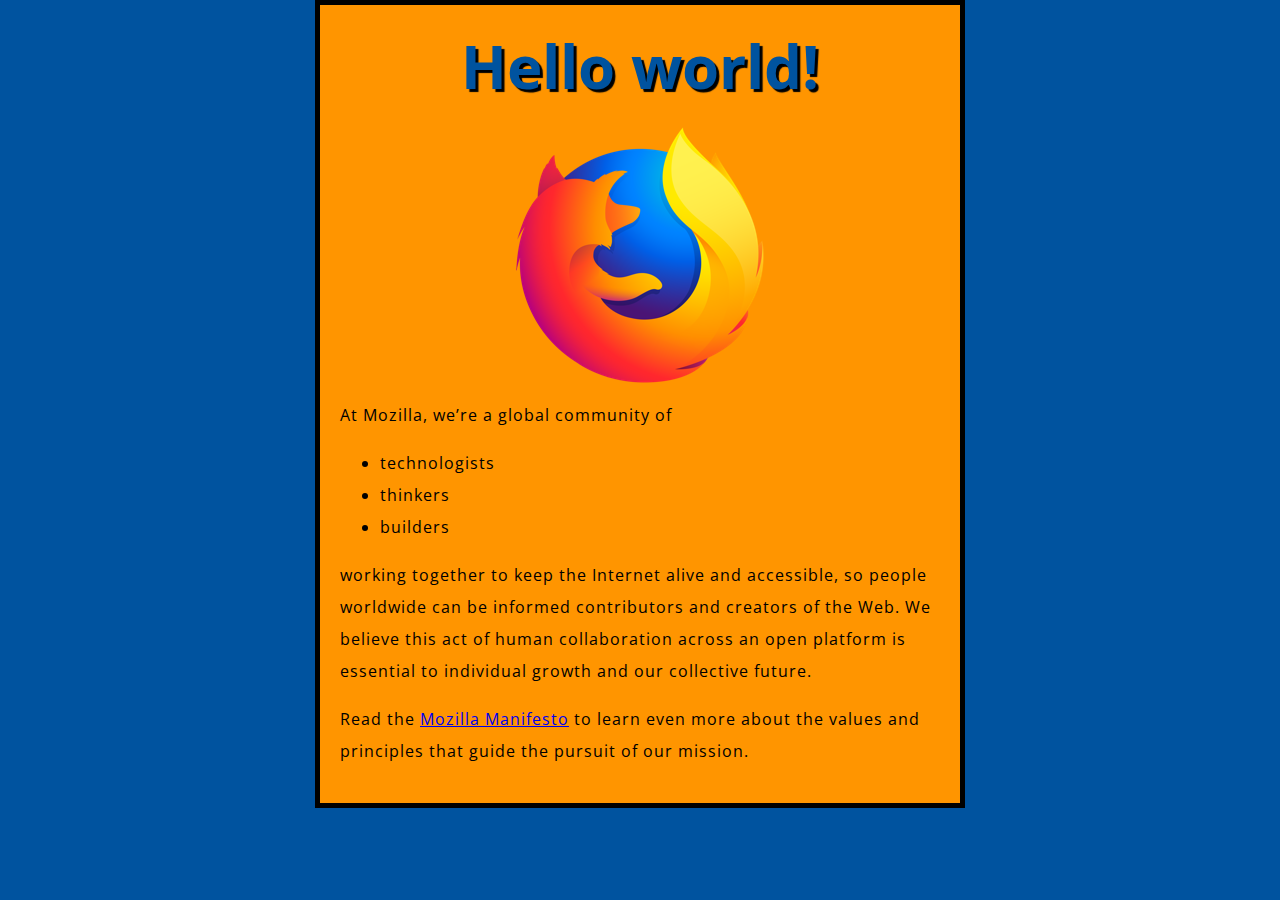
<file: lab_4/beginner-html-site-styled-gh-pages/mdn_sample.html>
<!DOCTYPE html>
<html>
  <head>
    <meta charset="utf-8">
    <title>My test page</title>
    <link href="http://fonts.googleapis.com/css?family=Open+Sans" rel="stylesheet" type="text/css">
    <link href="stylecopy.css" rel="stylesheet" type="text/css">
  </head>
  <body>
    <h1>Mozilla is cool</h1>
    <img src="images/firefox-icon.png" alt="The Firefox logo: a flaming fox surrounding the Earth.">

    <p>At Mozilla, we’re a global community of</p>

    <ul> <!-- changed to list in the tutorial -->
      <li>technologists</li>
      <li>thinkers</li>
      <li>builders</li>
    </ul>

    <p>working together to keep the Internet alive and accessible, so people worldwide can be informed contributors and creators of the Web. We believe this act of human collaboration across an open platform is essential to individual growth and our collective future.</p>

    <p>Read the <a href="https://www.mozilla.org/en-US/about/manifesto/">Mozilla Manifesto</a> to learn even more about the values and principles that guide the pursuit of our mission.</p>
    <script src="scripts/main.js"></script>
  </body>
</html>
</file>
<file: assignment_1/style.css>
/* || General setup */

html {
  margin: 0;
  padding: 0;
 
}
body{
margin:auto;
}
html {
  font-size: 10px;
  background-color:#F2B999;
}



/* || typography */

.header h1 {
  font-family: 'IBM Plex Serif' ;
  color: #FFFAFF;
  text-align:left;
}


.container{
  display:flex;
  flex-direction: row;
  flex-wrap:wrap;
  max-width:960px;
  align-items:flex-start;
  justify-content: space-between;
}

.wrapper{
display:flex;
flex-direction:column;
align-items:center;
}

.edu {
  flex:0 2 auto;
  align-content: space-around;
  background-color: #FFFAFF;
  border-radius:4px;
  padding:15px;
  
}

.edu h2 {
  font-family: 'Bree Serif' ;
  background-color:#FFFAFF;
}

.edu li{
  font-family: 'Noto Serif SC' ;
}
.jobtitle{
  font-style:italic;
}
.me {
  width:175px;
  flex: 0 1 auto;
  margin-right:15px;
  margin-top:15px
}

.me img {
  width:inherit;
  border:solid 1px #FFFAFF;
  border-radius:4px;

}


.cap { 
  flex:0 1 auto;
  font-family: 'Roboto Condensed', sans-serif;
  color: #2a2a2a;
  background-color: #FFFAFF;
  padding:15px;
  align-content:center;
}

/* || header layout */



.header {
  
  display: flex;
  flex-direction: row;
  justify-content: space-around;
  align-items:center;
  margin: 0;
  padding:15px;
  background-color: #593239;
  flex-wrap:wrap;
}

.header h1{
  font-size:5em;
}


.header img {
  height: auto;
  width: auto;
  padding-top: 20px;
  padding-right: 20px;
  
}



/* Roles */


.jobtitle{
  font-size: 1.2em;
  font-weight: 600;
}

@media screen and (max-width:1000px) {
  .container{
    justify-content:center;
  }
  .me{
    display:flex;
    flex-direction: row;
    flex-wrap: wrap;
    flex:1 0 auto;
    align-items:center;
    justify-content: space-evenly;
  }
}
</file>
<file: asst_2/style.css>
h1 {
  font-family: helvetica, arial, sans-serif;
  text-align: center;
}

body {
  width: 640px;
  margin: 0 auto;
}

.full-img {
  position: relative;
  display: block;
  width: 640px;
  height: 480px;
}

.overlay {
  position: absolute;
  top: 0;
  left: 0;
  width: 640px;
  height: 480px;
  background-color: rgba(0,0,0,0);
}

button {
  border: 0;
  background: rgba(150,150,150,0.6);
  text-shadow: 1px 1px 1px white;
  border: 1px solid #999;
  position: absolute;
  cursor: pointer;
  top: 2px;
  left: 2px;
}

.thumb-bar img {
  display: block;
  width: 20%;
  float: left;
  cursor: pointer;
}
</file>
<file: lab_2/lab_style.css>
body {
    max-width: 800px;
    margin: 0 auto;
  }
  
  .sender-column {
    text-align: right;
  }
  
  h1 {
    font-size: 1.5em;
  }
  
  h2 {
    font-size: 1.3em;
  }
  
  p,ul,ol,dl,address {
    font-size: 1.1em;
    font-style:normal;
  }
  
  p, li, dd, dt, address {
    line-height: 1.5;
  }
</file>
<file: lab_3/style.css>
/* || General setup */

html, body {
  margin: 0;
  padding: 0;
}

html {
  font-size: 10px;
  background-color: #7ea1ec;
}

body {
  width: 70%;
  min-width: 800px;
  margin: 0 auto;
}

/* || typography */

h1, h2, h3 {
  font-family: 'Press Start 2P', cursive;
  color: #2a2a2a;
}

p, input, li {
  font-family: 'Roboto Condensed', sans-serif;
  color: #2a2a2a;
}

h1 {
  font-size: 4rem;
  text-align: center;
  text-shadow: 2px 2px 10px black;
  font-family: 'Press Start 2P', cursive;
  font-weight: bolder;
  font-weight: 900;
}

h2 {
  font-family: 'Press Start 2P', cursive;
  font-size: 3rem;
  text-align: center;
}

h3 {
  font-size: 2.2rem;
}

p, li {
  font-size: 1.6rem;
  line-height: 1.5;
}

/* || header layout */

header {
  margin-bottom: 10px;
  display: flex;
  flex-flow: row wrap;
}

body > * {
  background-color: red;
  padding: 1%;
}

main, header, nav, article, aside, footer, section {
  background-color: rgba(2, 107, 228, 0.5);
  padding: 1%;
}

h1 {
  flex: 5;
  text-transform: uppercase;
}

header img {
  display: block;
  height: 60px;
  padding-top: 20.15px;
}

nav {
  height: 50px;
  flex: 100%;
  display: flex;
}

nav ul {
  padding: 0;
  list-style-type: none;
  flex: 2;
  display: flex;
}

nav li {
  display: inline;
  text-align: center;
  flex: 1;
}

nav a, nav span {
  display: inline-block;
  font-size: 2rem;
  height: 3rem;
  line-height: 1.7;
  text-transform: uppercase;
  text-decoration: none;
  color: black;

}

/* || main layout */

main {
  display: flex;
}

article, section {
  flex: 4;
}

aside {
  flex: 1;
  margin-left: 10px;
  padding: 1%;
}

aside a {
  display: block;
  float: left;
  width: 50%;
}

aside img {
  max-width: 100%;
}

footer {
  margin-top: 10px;
}
</file>
<file: lab_5/styles.css>
/* Set document default styles for text */
body {
  line-height: 1.6;
  font-size: 18px;
  color: #444;
  padding: 0 10px;
  background: #eee;
}

h1,
h2,
h3 {
  line-height: 1.2
}

/* End document default styles */
.code {
  background-color: rgb(255, 231, 202);
  font-family: 'Courier New', Courier, monospace;
  color: dimgrey;
}

.container {
  position: absolute;
  right: 0;
  left: 0;
  display: flex;
  justify-content: center;
  align-items: flex-start;
  font-family: Helvetica, Geneva, Tahoma, sans-serif;
}

.wrapper {
  min-height: 100%;
  display: flex;
  width: 80%;
  justify-content: flex-start;
  align-items: center;
  flex-wrap: wrap;
  flex-direction: column;
  background: #fefefe;
  border: 1px dashed #ccc;
  margin: 25px;

}

.wrapper div {
  border-radius: 14px;
}

.header {
  margin: 20px 50px;
  padding: 0 20px;
  min-height: 75px;
  background: lightblue;
  display: flex;
  align-items: center;
  justify-content: center;
  font-weight: bold;
  font-size: 1.5em;
  text-transform: capitalize;
  flex-wrap: nowrap;
}

.instructions {
  padding: 0 25px;
}

.content {
  background: #fff;
  border: 2px dotted #444;
  flex-grow: 2;
  flex: 0 0 200px;
  padding: 10px;
  overflow-wrap: break-word;
  margin: 25px 50px;
}

.activate {
  background-color: #ffc477;
  -moz-border-radius: 11px;
  -webkit-border-radius: 11px;
  border-radius: 11px;
  border: 2px solid #eeb44f;
  display: inline-block;
  cursor: pointer;
  color: #ffffff;
  font-family: Verdana;
  font-size: 14px;
  padding: 10px 17px;
  text-decoration: none;
  text-shadow: 0px 1px 1px #cc9f52;
}

.activate:hover {
  background-color: coral;
  border: 2px solid rgb(216, 91, 46);
}

.activate:active {
  position: relative;
  top: 1px;
}
</file>
<file: lab_6/form_styles.css>
body {
    line-height: 1.6;
   font-size: 18px;
   color: #444;
   padding: 0 10px;
   background: #eee;
   font-family: Arial, Helvetica, sans-serif; 
}



h1 {
    
} 


form {
    margin: auto;
}


label {
    display: block;
    margin: 6px 0;
    text-align: left;
}


label {
    display: block;
    margin: 6px 0;
    text-align: left;
}


.button {
    background-color: #ffc477;
   -moz-border-radius: 11px;
   -webkit-border-radius: 11px;
   border-radius: 11px;
   border: 2px solid #eeb44f;
   display: inline-block;
   cursor: pointer;
   color: #ffffff;
   font-family: Verdana;
   font-size: 14px;
   padding: 10px 17px;
   text-decoration: none;
   text-shadow: 0px 1px 1px #cc9f52;
}


.container {
    max-width: 960px;
    min-height: 100%;
    display: flex;
    flex-direction: column;
    flex-wrap: wrap;
    justify-content: space-between;
    align-items: flex-start;
    text-align:center
  }


  .wrapper {
    display: flex;
    flex-direction: column;
    align-items: center;
  }


  input, textarea {
    padding: 10px;
    line-height: 1.5;
    border-radius: 5px;
    border: 1px solid #ccc;
    box-shadow: 1px 1px 1px #999;
    margin-bottom: 10px;
   
}
</file>
<file: lab_8/styles.css>
body {
  line-height: 1.6;
  font-size: 18px;
  color: #444;
  padding: 0 10px;
  background: #eee;
}

h1,
h2,
h3 {
  line-height: 1.2
}

/* End document default styles */
.code {
  background-color: rgb(255, 231, 202);
  font-family: 'Courier New', Courier, monospace;
  color: dimgrey;
}

.container {
  position: absolute;
  right: 0;
  left: 0;
  display: flex;
  align-items: flex-start;
  font-family: Helvetica, Geneva, Tahoma, sans-serif;
}

.wrapper {
  min-height: 100%;
  width: 100%;
  display: flex;
  justify-content: flex-start;
  flex-wrap: wrap;
  flex-direction: column;
  align-items: center;
  background: #fefefe;
  border: 1px dashed #ccc;
  margin: 25px;

}

.wrapper div {
  border-radius: 14px;
}

.header {
  margin: 20px 50px;
  padding: 0 20px;
  min-height: 75px;
  background: lightblue;
  display: flex;
  align-items: center;
  justify-content: center;
  font-weight: bold;
  font-size: 1.5em;
  text-transform: capitalize;
  flex-wrap: nowrap;
}

.instructions {
  padding: 0 25px;
}

.content {
  background: #fff;
  border: 2px dotted #444;
  align-self: flex-start;
  width: 85%;
  padding: 10px;
  overflow-wrap: break-word;
  margin: 25px 50px;
}

.activate {
  background-color: #ffc477;
  -moz-border-radius: 11px;
  -webkit-border-radius: 11px;
  border-radius: 11px;
  border: 2px solid #eeb44f;
  display: inline-block;
  cursor: pointer;
  color: #ffffff;
  font-family: Verdana;
  font-size: 14px;
  padding: 10px 17px;
  text-decoration: none;
  text-shadow: 0px 1px 1px #cc9f52;
}

.activate:hover {
  background-color: coral;
  border: 2px solid rgb(216, 91, 46);
}

.activate:active {
  position: relative;
  top: 1px;
}
</file>
<file: lab_4/beginner-html-site-styled-gh-pages/stylecopy.css>
html {
  font-size: 10px;
  font-family: 'Open Sans', sans-serif;
}


h1 {
  font-size: 60px;
  text-align: center;
}

p, li {
  font-size: 16px;
  line-height: 2;
  letter-spacing: 1px;
}


html {
  background-color: #00539F;
}

body {
  width: 600px;
  margin: 0 auto;
  background-color: #FF9500;
  padding: 0 20px 20px 20px;
  border: 5px solid black;
}

h1 {
  margin: 0;
  padding: 20px 0;
  color: #00539F;
  text-shadow: 3px 3px 1px black;
}

img {
  display: block;
  margin: 0 auto;
}
</file>
